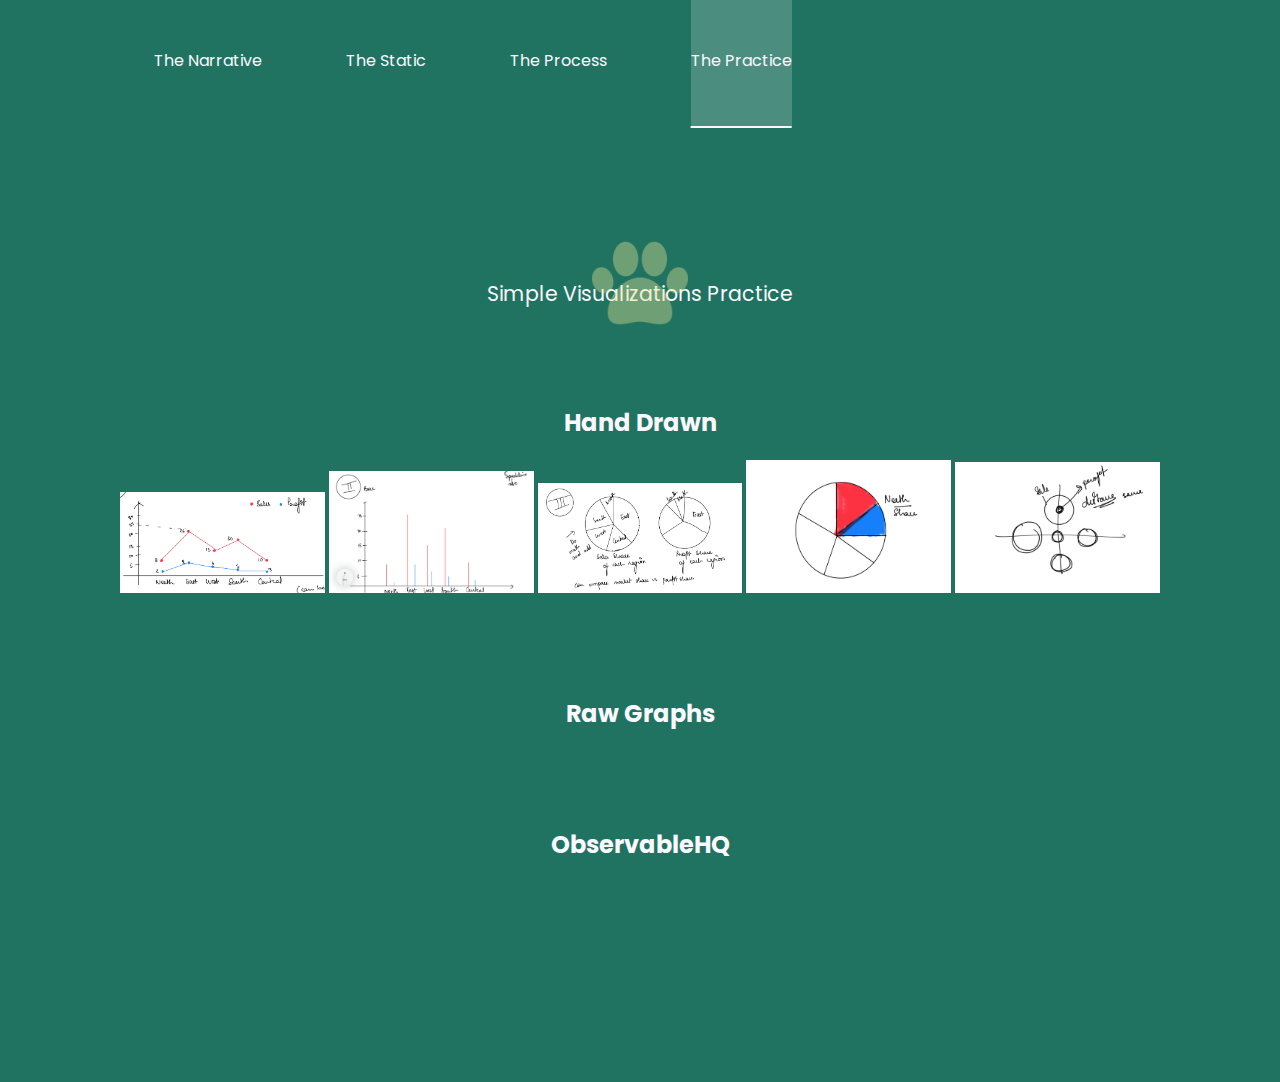
<file: practice/index.html>
<!DOCTYPE html>
<html lang="en">
    <head>
        <title>Healthiest Dog Food</title>
        <link rel="stylesheet" type="text/css" href="../style.css">
        <link rel="stylesheet" href="https://fonts.googleapis.com/css?family=Poppins">
    </head>
    <body>
        <div class="green-bg" id="static">
            <header>
                <nav>
                    <a href="../">The Narrative</a>
                    <a href="../static">The Static</a>
                    <a href="../process">The Process</a>
                    <a id="nav-1" href="./">The Practice</a>
                </nav>
            </header>
            <div id="static-poster-header">
                <div id="quality-header">
                    <img id="quality-header-img" src="../assets/paw-header.png"> 
                    <p>Simple Visualizations Practice</p>
                </div>
            </div>
            <main id="vis">    
                <section>
                    <h2 class="trials-header">Hand Drawn</h2>
                    <img src="../assets/images/1.png" width="16%">
                    <img src="../assets/images/2.png" width="16%">
                    <img src="../assets/images/3.png" width="16%">
                    <img src="../assets/images/4.png" width="16%">
                    <img src="../assets/images/5.png" width="16%">
                </section>
                <section>
                    <h2 class="trials-header">Raw Graphs</h2>
                </section>
                <section>
                    <h2 class="trials-header">ObservableHQ</h2>
                </section>
            </main> 
        </div>
    </body>
</html>
</file>
<file: style.css>
body{
    background-color: #FBF8FF;
    font-family: "Poppins", sans-serif;
    color: #0F1B18;
    margin: 0;
}

nav{
    height: 128px;
    display: flex;
    gap: 84px;
    margin-left: 12%;
    background-color: #207361;
}

a{
    color: #FBF8FF;
    text-decoration: none;
    padding-top: 48px;
}

a:hover{
    background-color: rgb(251, 248, 255, 0.2);
    text-decoration: underline;
    text-underline-offset: 60px;
    text-decoration-thickness: 2px;
}

#nav-1{
    background-color: rgb(251, 248, 255, 0.2);
    text-decoration: underline;
    text-underline-offset: 60px;
    text-decoration-thickness: 2px;
}

.green-bg{
    background-color: #207361;
}

#cover{
    height: 1080px;
    position: relative;
}

p{
    margin: 0;
}

#heading{
    color: #FBF8FF;
    font-size: 3.2vw;
    margin-left: 12%;
    width: 36%;
    font-weight: bolder;
    margin-top: 180px;
    margin-bottom: 24px;
}

#sub-heading{
    color: #FBF8FF;
    font-size: 1.2vw;
    margin-left: 12%;
    width: 36%;
}

#action-text{
    color: #FBF8FF;
    font-size: 1.2vw;
    margin-left: 12%;
    width: 36%;
    margin-top: 120px;
}

.scroll-further{
    color: rgb(251, 248, 255, 0.75);
    text-align: center;
    margin-top: 160px;
}

.scroll-text{
    margin-bottom: 16px;
}

#intro-image{
    position: absolute;
    top: 308px;
    right: 12%;
    width: 34%;
}

.color-text{
    color: #E7E193;
}

.highlight-text{
    background-color:#E7E193;
    font-weight: bold;
}

#wellbeing-woes{
    position: relative;
}

#problem-img{
    position: absolute;
    right: 12%;
    width: 36%;
}

.problem-text{
    margin-left: 12%;
    width: 32%;
    margin-bottom: 32px;
    font-size: 1vw;
}

#market-header{
    margin-left: 12%;
    color: #207361;
    width: 32%;
    font-size: 1.6vw;
    margin-bottom: 60px;
    padding-top: 4vh;
    position: relative;
}

#market-question-div{
    margin-left: 12%;
    margin-top: 40px; 
    height: 124px;
    position: relative;
}

#market-question{
    color: #207361;
    width: 32%; 
    font-size: 1.2vw;
    display: inline-block;
    position: absolute;
    top: 12px;
}

.vl{
    border-left: 4px solid #E7E193;
    margin-right: 48px;
    display: inline-block;
    height: 124px;
}

#fix-div{
    padding-top: 180px;
    padding-bottom: 320px;
}

.dot {
    height: 60px;
    width: 60px;
    background-color: #E7E193;
    border-radius: 50%;
    display: inline-block;
    z-index: -1;
  }

#market-dot{
    position: absolute;
    left: -30px;
    top: 12px;
}

#fit-dot{
    position: absolute;
    left: -30px;
    top: -10px;
} 

#fit-header{
    margin-left: 12%;
    color: #207361;
    width: 32%; 
    font-size: 1.6vw;
    margin-bottom: 40px;
    position: relative;
}

#fit-text{
    margin-left: 12%;
    font-size: 1vw;
    width: 36%;
}

.fit-graph{
    text-align: center;
    margin-top: 96px;
    position: relative;
}

#gif{
    position: relative;
    display: inline-block;
}

#gif-bg{    
    position: absolute;
    z-index: -1;
    bottom: 0px;
    left: -24px;
}

.gif-captions{
    font-size: 1.2vw;
    margin-top: 12px;
    margin-bottom: 124px;
}

#quality-summary{
    height: 964px;
    background-color: #207361;
    margin-bottom: 160px;
    text-align: center;
    color: #FBF8FF;
}

#quality-header{
    font-size: 1.6vw;
    margin-top: 150px;
    position: relative;
    display: inline-block;
}

#quality-header-img{
    position: absolute;
    top: -43px;
    left: 50%;
    transform: translate(-50%,0);
    z-index: -1px;
}

#quality-intro{
    color: rgb(251, 248, 255, 0.75);
    margin-top: 48px;
    font-size: 1vw;
}

.highlight-light-text{
    color: rgb(251, 248, 255);
    font-weight: bold;
}

.qual-param-icon{
    margin-bottom: 12px;
}

.qual-param{
    display: inline-block;
    margin-top: 60px;
    width: 16%;
    margin-right: 20px;
}

.qual-param-header{
    font-size: 1.2vw;
}

.qual-param-separator{
    border: 2px solid #E7E193;
    border-radius: 2px;
    width: 96px;
}

.qual-param-text{
    margin-top: 24px;
    color: rgb(251, 248, 255, 0.75);
    font-size: 1vw;
}

#aafco-std{
    padding-top: 40px;
}

#aafco-dot{
    position: absolute;
    left: -30px;
    top: -10px;
}

.aafco-highlight{
    background-color:rgb(254, 73, 26, 0.4);
    font-weight: bold;
}

#constituent-container{
    margin-top: 72px;
    margin-bottom: 112px;
    text-align: center;
}

.constituent-param{
    display: inline-block;
    margin-right: 6vw;
    text-align: center;
    font-size: 1.2vw;
}

#highlight-protein{
    color: #FE491A;
}

#last-element{
    margin-right: 0px;
}

.sub-header{
    margin-left: 12%;
    color: rgb(15, 23, 22, 0.75);
    font-size: 1.2vw;
    font-weight: bold;
}

.sub-header-separator{
    margin-left: 12%;
    border: 2px solid #E7E193;
    border-radius: 2px;
    width: 96px;
    margin-bottom: 64px;
}

#aafco-intro{
    margin-left: 12%;
    margin-bottom: 48px;
    font-size: 1vw;
}

#aafco-table{
    text-align: center;
}

#aafco-faults{
    height: 563px;
    background-color: #207361;
    margin-left: 12%;
    margin-right: 12%;
    margin-top: 132px;
    margin-bottom: 72px;
}

#gif-shadow{
    position: absolute;
    z-index: -1;
    bottom: 88px;
    left: 24px;
}

#beagle-caption{
    position: absolute;
    left: 50%;
    top: 254px;
    transform: translate(-50%,0);
}

#aafco-faults-header{
    padding-top: 108px;
    margin-left: 8%;
    font-size: 1.2vw;
    font-weight: bold;
    color: #FBF8FF;
}

.highlight-underline{
    text-decoration: underline;
    text-decoration-color: #FE491A;
}

.fault-point{
    margin-left: 8%;
    position: relative;
}

.fault-pointer{
    position: absolute;
    top: 60px;
    left: 20px;
}

.fault-point-text{
    color: #FBF8FF;
    display: inline-block;
    margin-left: 120px;
    width: 80%;
    margin-top: 72px;
    font-size: 1vw;
}

.highlight-green{
    color: #E7E193;
    font-weight: bold;
}

#ingredient-quality{
    margin-top: 160px;
}

.section-header{
    margin-top: 90px;
    font-size: 1.2vw;
    font-weight: bold;
    margin-left: 18%;
}

.section-header-text{
    display: inline-block;
    margin-left: 40px;
    font-weight: bold;
}

#brands-compare-protein{
    margin-left: 60px;
    margin-top: 112px;
}

.section-sub-header{
    color: rgb(15, 23, 22, 0.75);
    font-size: 1.2vw;
    font-weight: bold;
}

.section-sub-header-separator{
    border: 2px solid #E7E193;
    border-radius: 2px;
    width: 96px;
    margin-bottom: 32px;
    margin-left: 0;
}

#sources-container{
    margin-top: 40px;
}

.source{
    margin-top: 64px;
    margin-left: 60px;
    position: relative;
    display: inline;
    width: fit-content;
}

.source-text{
    display: inline-block;
    width: 28%;
    margin-left: 60px;
    font-size: 1vw;
}

#animal-protein{
    border: 2px solid #FE491A;
    border-radius: 2px;
    width: 96px;
    margin-bottom: 24px;
    margin-left: 0;
}

#plant-protein{
    border: 2px solid #207361;
    border-radius: 2px;
    width: 96px;
    margin-bottom: 24px;
    margin-left: 0;
}

.source-image{
    position: absolute;
    left: 0;
}

#compare-protein-intro
{
    margin-bottom: 60px;
    width: 48%;
    font-size: 1vw;
}

#protein-source-graph{
    align-items: center;
    margin-top: 72px;
}

#section-2-intro{
    margin-left: 68px;
    font-size: 1vw;
    width: 44%;
    margin-top: 40px;
}

#brands-compare-ingredients{
    margin-left: 68px;
    margin-top: 112px;
}

#ingredient-criteria{
    text-align: center;
    margin-top: 40px;
}

#ingredients-graph{
    align-items: center;
    margin-top: 72px;
}

#ranking-graph{
    margin-top: 48px;
}

#conclusion{
    height: 375px;
    background-color: #207361;
    margin-top: 160px;
    text-align: center;
    color: #FBF8FF;
}

.link-style{
    text-decoration: underline;
}

#conclusion-text{
    font-size: 1.2vw;
    color: rgb(251, 248, 255, 0.75);
    margin-top: 40px;
}

#head-up-link{
    color: #0F1B18;
}

#static-poster-header{
    color: #FBF8FF;
    text-align: center;
    margin-bottom: 96px;
}

#static-poster-img{
    text-align: center;
    margin-bottom: 96px;
}

#download-poster{
    color: #FBF8FF;
    text-align: center;
    padding-bottom: 200px;
}

#iteration-1{
    margin-left: 12%;
}

#iteration-1-header{
    font-weight: bold;
    font-size: 1vw;
    position: relative;
    margin-bottom: 24px;
}

#iteration-1-proto{
    text-align: center;
}

#it-1-header-img{
    position: absolute;
    top: -8px;
    left: 0px;
}

#it-1-header-text{
    display: inline-block;
    margin-left: 60px;
    height: 40px;
    margin-top: -10px;
}

#deliver-process{
    margin: 0px;
}

#vis{
    text-align: center;
    color: #FBF8FF;
    padding-bottom: 200px;
}

.trials-header{
    margin-top: 96px;
}

button{
    width: 24%;
    height: 48px;
    border-radius: 24px;
    font-size: 1.2vw;
    margin-right: 20px;
}

.animal-leading-button, .protein-button{
    background-color: #FBF8FF;
    border: 2px solid #FE491A;
    color: rgb(15, 23, 22, 0.6);
}

.animal-leading-selected, .protein-selected{
    background-color: #FE491A;
    color: #FBF8FF;
    border: none;
}

.plant-leading-button, .presence-preservatives-button{
    background-color: #FBF8FF;
    border: 2px solid #207361;   
    color: rgb(15, 23, 22, 0.6);
}

.plant-leading-selected, .preservatives-selected{
    background-color: #207361;
    color: #FBF8FF;
    border: none;
}

.show-all-button{
    background-color: #FBF8FF;
    border: 2px solid #0F1B18;   
    color: rgb(15, 23, 22, 0.6);
}

.show-all-selected{
    background-color: #0F1B18;
    color: #FBF8FF;
    border: none;
}

.presence-allergens-button{
    background-color: #FBF8FF;
    border: 2px solid #F7B733;   
    color: rgb(15, 23, 22, 0.6);
}

.presence-allergens-selected{
    background-color: #F7B733;
    color: #0F1B18;
    border: none;
}
</file>
